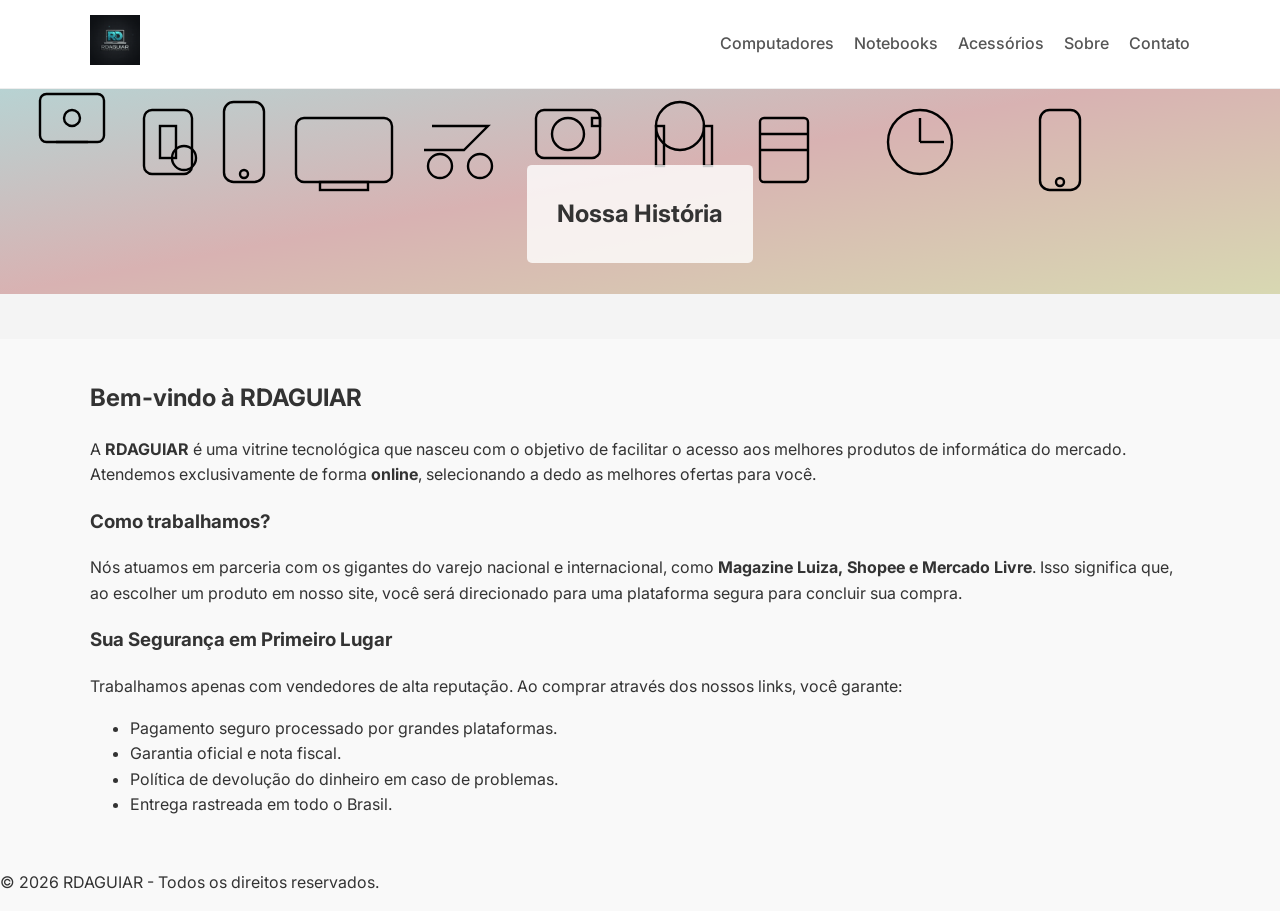
<file: about.html>
<!DOCTYPE html>
<html lang="pt-br">
<head>
    <meta charset="UTF-8">
    <meta name="viewport" content="width=device-width, initial-scale=1.0">
    <title>Sobre Nós - RDAGUIAR</title>
    <!-- Fonte do Google para facilitar a leitura -->
    <link href="https://fonts.googleapis.com/css2?family=Inter:wght@400;700&display=swap" rel="stylesheet">
    <link rel="stylesheet" href="style.css">
</head>
<body>

    <header>
        <div class="header-container">
            <a href="index.html">
                <img src="assets/img/logomarca.png" alt="RDAGUIAR" class="logo">
            </a>
            <nav>
                <ul>
                    <li><a href="computadores.html">Computadores</a></li>
                    <li><a href="notebooks.html">Notebooks</a></li>
                    <li><a href="acessorios.html">Acessórios</a></li>
                    <li><a href="about.html">Sobre</a></li>
                    <li><a href="contatos.html">Contato</a></li>
                </ul>
            </nav>
        </div>
    </header>

    <section class="page-banner">
        <img src="assets/img/banner.svg" alt="Banner RDAGUIAR">
        <div class="banner-title">
            <h1>Nossa História</h1>
        </div>
    </section>

    <main class="container">
        <article class="content-text">
            <h2>Bem-vindo à RDAGUIAR</h2>
            <p>A <strong>RDAGUIAR</strong> é uma vitrine tecnológica que nasceu com o objetivo de facilitar o acesso aos melhores produtos de informática do mercado. Atendemos exclusivamente de forma <strong>online</strong>, selecionando a dedo as melhores ofertas para você.</p>
            
            <h3>Como trabalhamos?</h3>
            <p>Nós atuamos em parceria com os gigantes do varejo nacional e internacional, como <strong>Magazine Luiza, Shopee e Mercado Livre</strong>. Isso significa que, ao escolher um produto em nosso site, você será direcionado para uma plataforma segura para concluir sua compra.</p>

            <h3>Sua Segurança em Primeiro Lugar</h3>
            <p>Trabalhamos apenas com vendedores de alta reputação. Ao comprar através dos nossos links, você garante:</p>
            <ul>
                <li>Pagamento seguro processado por grandes plataformas.</li>
                <li>Garantia oficial e nota fiscal.</li>
                <li>Política de devolução do dinheiro em caso de problemas.</li>
                <li>Entrega rastreada em todo o Brasil.</li>
            </ul>
        </article>
    </main>

    <footer>
        <p>&copy; 2026 RDAGUIAR - Todos os direitos reservados.</p>
    </footer>

</body>
</html>
</file>
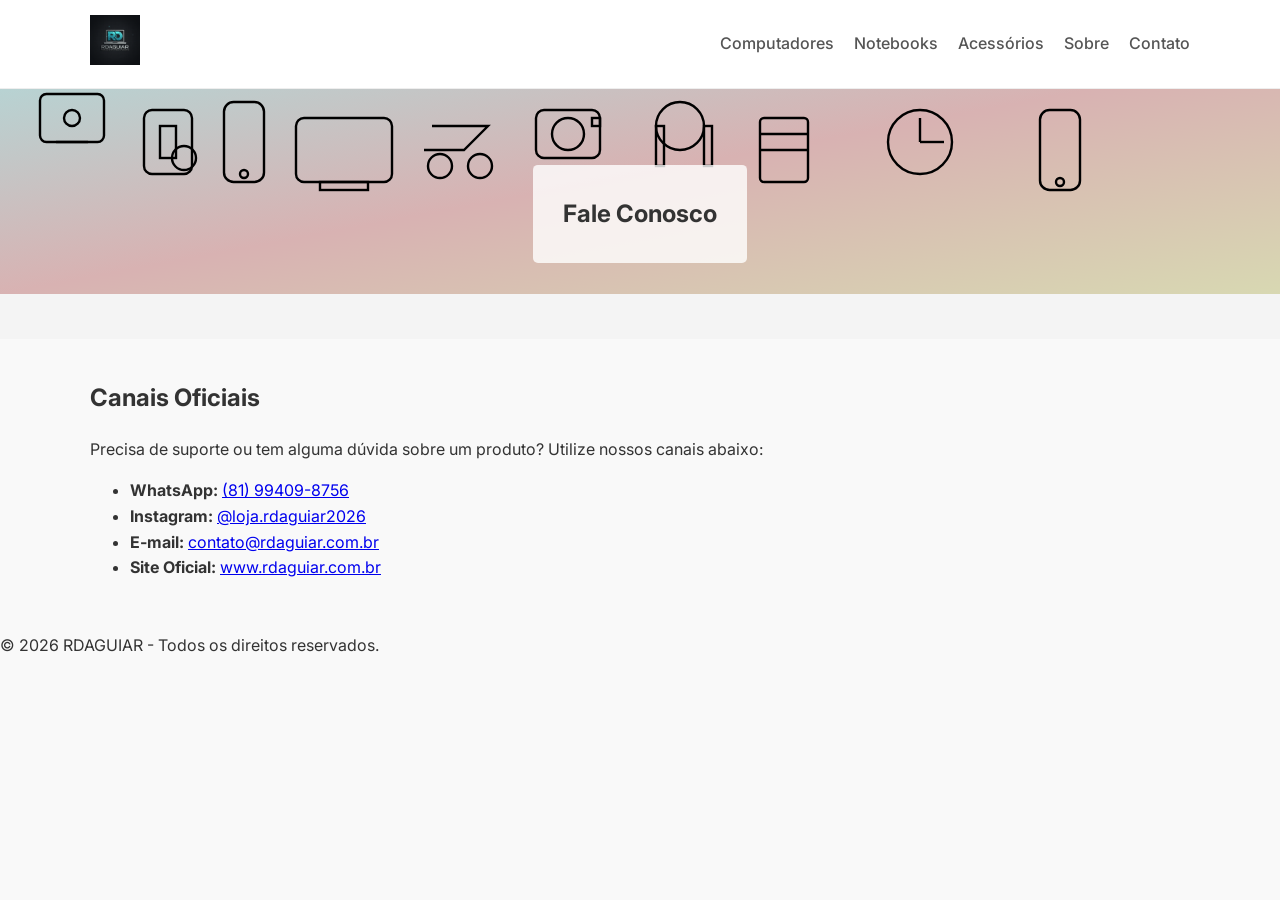
<file: contatos.html>
<!DOCTYPE html>
<html lang="pt-br">
<head>
    <meta charset="UTF-8">
    <meta name="viewport" content="width=device-width, initial-scale=1.0">
    <title>Contato - RDAGUIAR</title>
    <link href="https://fonts.googleapis.com/css2?family=Inter:wght@400;700&display=swap" rel="stylesheet">
    <link rel="stylesheet" href="style.css">
</head>
<body>

    <header>
        <div class="header-container">
            <a href="index.html">
                <img src="assets/img/logomarca.png" alt="RDAGUIAR" class="logo">
            </a>
            <nav>
                <ul>
                    <li><a href="computadores.html">Computadores</a></li>
                    <li><a href="notebooks.html">Notebooks</a></li>
                    <li><a href="acessorios.html">Acessórios</a></li>
                    <li><a href="about.html">Sobre</a></li>
                    <li><a href="contatos.html">Contato</a></li>
                </ul>
            </nav>
        </div>
    </header>

    <section class="page-banner">
        <img src="assets/img/banner.svg" alt="Banner RDAGUIAR">
        <div class="banner-title">
            <h1>Fale Conosco</h1>
        </div>
    </section>

    <main class="container">
        <div class="contato-card">
            <h2>Canais Oficiais</h2>
            <p>Precisa de suporte ou tem alguma dúvida sobre um produto? Utilize nossos canais abaixo:</p>
            
            <ul class="lista-contato">
                <li><strong>WhatsApp:</strong> <a href="https://wa.me/5581994098756" target="_blank">(81) 99409-8756</a></li>
                <li><strong>Instagram:</strong> <a href="https://instagram.com/loja.rdaguiar2026" target="_blank">@loja.rdaguiar2026</a></li>
                <li><strong>E-mail:</strong> <a href="mailto:contato@rdaguiar.com.br">contato@rdaguiar.com.br</a></li>
                <li><strong>Site Oficial:</strong> <a href="https://www.rdaguiar.com.br">www.rdaguiar.com.br</a></li>
            </ul>
        </div>
    </main>

    <footer>
        <p>&copy; 2026 RDAGUIAR - Todos os direitos reservados.</p>
    </footer>

</body>
</html>
</file>
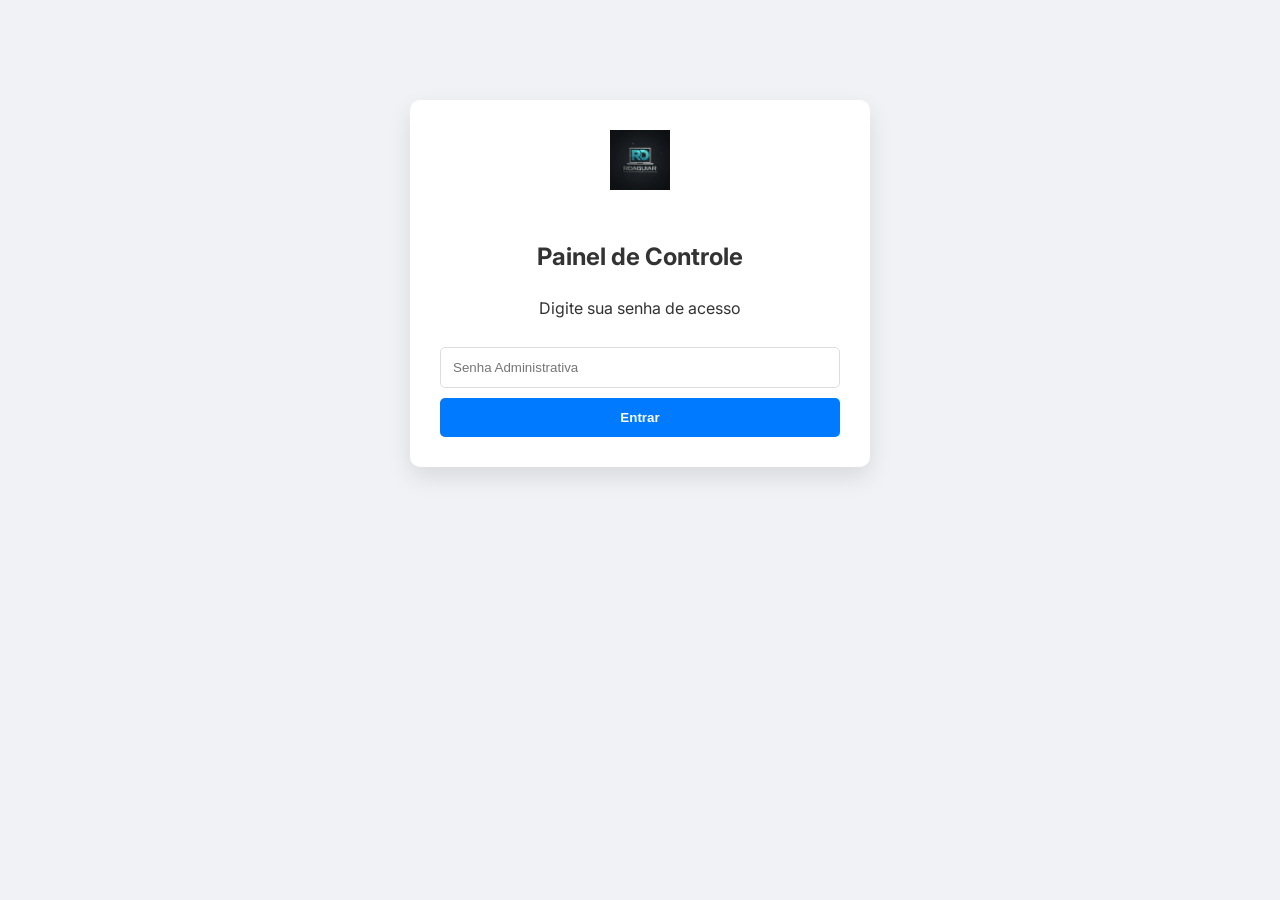
<file: login-admin.html>
<!DOCTYPE html>
<html lang="pt-br">
<head>
    <meta charset="UTF-8">
    <meta name="viewport" content="width=device-width, initial-scale=1.0">
    <title>Acesso Restrito - RDAGUIAR</title>
    <link href="https://fonts.googleapis.com/css2?family=Inter:wght@400;700&display=swap" rel="stylesheet">
    <link rel="stylesheet" href="style.css">
    <style>
        /* Estilo específico para centralizar o login na tela */
        .login-container {
            max-width: 400px;
            margin: 100px auto;
            padding: 30px;
            background: white;
            border-radius: 10px;
            box-shadow: 0 10px 25px rgba(0,0,0,0.1);
            text-align: center;
        }
        .login-container input {
            width: 100%;
            padding: 12px;
            margin: 10px 0;
            border: 1px solid #ddd;
            border-radius: 5px;
            box-sizing: border-box;
        }
        .btn-login {
            width: 100%;
            background: #007bff;
            color: white;
            border: none;
            padding: 12px;
            border-radius: 5px;
            cursor: pointer;
            font-weight: bold;
        }
        .btn-login:hover { background: #0056b3; }
        .error-msg { color: red; font-size: 0.9rem; display: none; }
    </style>
</head>
<body style="background-color: #f0f2f5;">

    <div class="login-container">
        <img src="assets/img/logomarca.png" alt="RDAGUIAR" style="height: 60px; margin-bottom: 20px;">
        <h2>Painel de Controle</h2>
        <p>Digite sua senha de acesso</p>
        
        <input type="password" id="adminPassword" placeholder="Senha Administrativa">
        <p id="error" class="error-msg">Senha incorreta!</p>
        <button onclick="verificarSenha()" class="btn-login">Entrar</button>
    </div>

    <script>
        function verificarSenha() {
            const senhaDigitada = document.getElementById('adminPassword').value;
            // Definiremos uma senha simples por enquanto
            // No futuro, o App pode gerenciar isso de forma mais robusta
            if (senhaDigitada === "sua-senha-aqui") { 
                // Se a senha estiver certa, ele vai para a página de edição
                window.location.href = "painel-admin.html";
            } else {
                document.getElementById('error').style.display = 'block';
            }
        }
    </script>
</body>
</html>
</file>
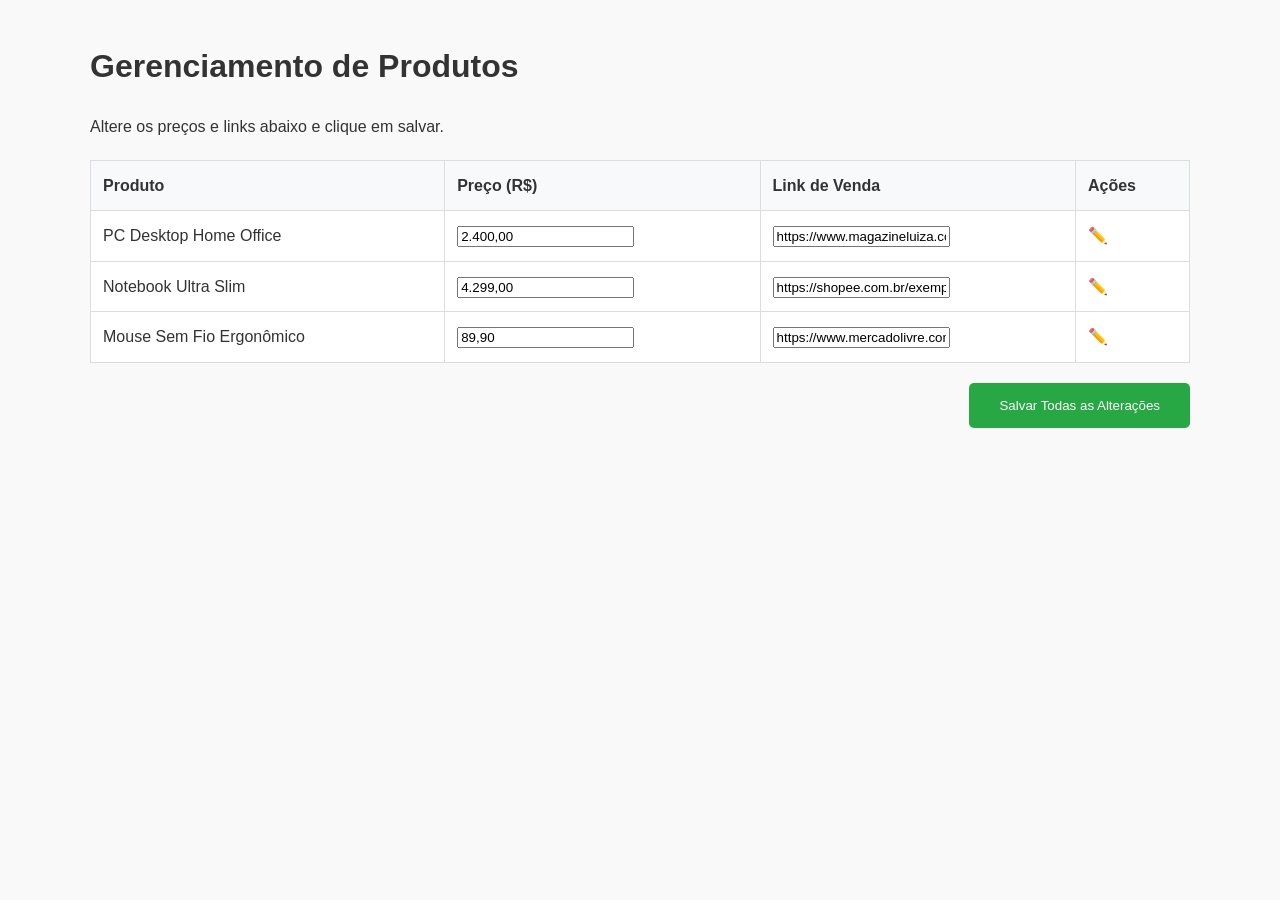
<file: painel-admin.html>
<!DOCTYPE html>
<html lang="pt-br">
<head>
    <meta charset="UTF-8">
    <title>Gerenciar Loja - RDAGUIAR</title>
    <link rel="stylesheet" href="style.css">
    <style>
        .admin-table { width: 100%; border-collapse: collapse; margin-top: 20px; background: white; }
        .admin-table th, .admin-table td { padding: 12px; border: 1px solid #ddd; text-align: left; }
        .admin-table th { background: #f8f9fa; }
        .btn-edit { background: #ffc107; border: none; padding: 5px 10px; border-radius: 3px; cursor: pointer; }
        .btn-save { background: #28a745; color: white; padding: 15px 30px; border: none; border-radius: 5px; cursor: pointer; margin-top: 20px; float: right;}
    </style>
</head>
<body>
    <div class="container">
        <h1>Gerenciamento de Produtos</h1>
        <p>Altere os preços e links abaixo e clique em salvar.</p>
        
        <table class="admin-table" id="tabelaEdicao">
            <thead>
                <tr>
                    <th>Produto</th>
                    <th>Preço (R$)</th>
                    <th>Link de Venda</th>
                    <th>Ações</th>
                </tr>
            </thead>
            <tbody id="corpoTabela">
                <!-- Os produtos vão aparecer aqui via JavaScript -->
            </tbody>
        </table>

        <button class="btn-save" onclick="salvarAlteracoes()">Salvar Todas as Alterações</button>
    </div>

    <script>
        // Aqui usaremos uma lógica similar à que carrega os produtos no site,
        // mas criando campos de texto (inputs) para você editar.
        
        async function carregarParaEdicao() {
            const resposta = await fetch('produtos.json');
            const dados = await resposta.json();
            const corpo = document.getElementById('corpoTabela');
            
            // Vamos percorrer todas as categorias (computadores, notebooks, etc)
            for (let categoria in dados) {
                dados[categoria].forEach((prod, index) => {
                    corpo.innerHTML += `
                        <tr>
                            <td>${prod.nome}</td>
                            <td><input type="text" value="${prod.preco}" id="preco-${categoria}-${index}"></td>
                            <td><input type="text" value="${prod.link}" id="link-${categoria}-${index}"></td>
                            <td>✏️</td>
                        </tr>
                    `;
                });
            }
        }
        
        window.onload = carregarParaEdicao;


async function salvarAlteracoes() {
    const TOKEN = "SEU_TOKEN_AQUI"; // O Personal Access Token que você gerou
    const USUARIO = "SEU_USUARIO_GITHUB";
    const REPOSITORIO = "NOME_DO_REPOSITORIO";
    const CAMINHO_ARQUIVO = "produtos.json";

    // 1. Pegar os dados novos dos campos que você editou na tela
    // (Aqui simplificamos a lógica para capturar os inputs)
    const novosDados = {
        computadores: [ /* lógica para ler os inputs de computadores */ ],
        notebooks: [ /* lógica para ler os inputs de notebooks */ ],
        acessorios: [ /* lógica para ler os inputs de acessórios */ ]
    };

    // 2. O GitHub exige o "SHA" (um código de versão) do arquivo atual antes de mudar
    const url = `https://api.github.com/repos/${USUARIO}/${REPOSITORIO}/contents/${CAMINHO_ARQUIVO}`;
    
    try {
        const resFecth = await fetch(url);
        const dadosArquivo = await resFecth.json();
        const shaAtual = dadosArquivo.sha;

        // 3. Enviar o novo arquivo para o GitHub
        const resposta = await fetch(url, {
            method: "PUT",
            headers: {
                "Authorization": `token ${TOKEN}`,
                "Content-Type": "application/json",
            },
            body: JSON.stringify({
                message: "Atualização de preços via Painel Admin",
                content: btoa(JSON.stringify(novosDados, null, 2)), // Converte para Base64 (exigência do GitHub)
                sha: shaAtual
            })
        });

        if (resposta.ok) {
            alert("✅ Site atualizado com sucesso! Aguarde 1 minuto para as mudanças aparecerem.");
        } else {
            alert("❌ Erro ao salvar. Verifique o Token ou as configurações.");
        }
    } catch (erro) {
        console.error("Erro na comunicação com GitHub:", erro);
    }
}

    </script>
</body>
</html>
</file>
<file: style.css>
/* Configurações Gerais */
body {
    font-family: 'Inter', sans-serif;
    margin: 0;
    padding: 0;
    color: #333;
    line-height: 1.6;
    background-color: #f9f9f9;
}

.container {
    max-width: 1100px;
    margin: 0 auto;
    padding: 20px;
}

/* Menu e Logo */
header {
    background: #fff;
    border-bottom: 1px solid #eee;
    padding: 15px 0;
    position: sticky;
    top: 0;
    z-index: 1000;
}

.header-container {
    display: flex;
    justify-content: space-between;
    align-items: center;
    max-width: 1100px;
    margin: 0 auto;
    padding: 0 20px;
}

.logo {
    height: 50px; /* Ajuste conforme o tamanho da sua logo */
}

nav ul {
    list-style: none;
    display: flex;
    gap: 20px;
}

nav a {
    text-decoration: none;
    color: #555;
    font-weight: 500;
}

nav a:hover {
    color: #007bff;
}

/* Carrossel */
.carousel {
    position: relative;
    height: 400px;
    background: #222;
    overflow: hidden;
    color: white;
}

.carousel img {
    width: 100%;
    height: 100%;
    object-fit: cover;
    opacity: 0.6;
}

.carousel-caption {
    position: absolute;
    top: 50%;
    left: 10%;
    transform: translateY(-50%);
}

.carousel-caption h2 {
    font-size: 2.5rem;
    margin-bottom: 10px;
}

/* Botões */
.btn {
    display: inline-block;
    padding: 12px 25px;
    background: #007bff;
    color: white;
    text-decoration: none;
    border-radius: 5px;
    margin-top: 20px;
}

.btn-outline {
    background: transparent;
    border: 1px solid #007bff;
    color: #007bff;
    margin-left: 10px;
}

/* Banner das Páginas Internas */
.page-banner {
    width: 100%;
    height: 200px;
    position: relative;
    overflow: hidden;
}

.page-banner img {
    width: 100%;
    height: 100%;
    object-fit: cover;
}

.banner-title {
    position: absolute;
    top: 50%;
    left: 50%;
    transform: translate(-50%, -50%);
    background: rgba(255, 255, 255, 0.8);
    padding: 10px 30px;
    border-radius: 5px;
}

/* Grade de Produtos */
.product-grid {
    display: grid;
    grid-template-columns: repeat(auto-fill, minmax(250px, 1fr));
    gap: 30px;
    margin-top: 40px;
}

.product-card {
    background: #fff;
    padding: 20px;
    border-radius: 10px;
    box-shadow: 0 4px 6px rgba(0,0,0,0.05);
    text-align: center;
    transition: transform 0.3s;
}

.product-card:hover {
    transform: translateY(-5px);
}

.product-card img {
    max-width: 100%;
    height: 180px;
    object-fit: contain;
    margin-bottom: 15px;
}

.product-card h3 {
    font-size: 1.1rem;
    margin-bottom: 10px;
    height: 50px; /* Alinha os títulos */
}

.product-card p {
    font-size: 0.9rem;
    color: #666;
    margin-bottom: 15px;
}

.price {
    display: block;
    font-size: 1.3rem;
    font-weight: bold;
    color: #28a745;
    margin-bottom: 15px;
}

.btn-buy {
    display: block;
    background: #ff9900; /* Cor estilo Amazon/Plataformas */
    color: #fff;
    text-decoration: none;
    padding: 10px;
    border-radius: 5px;
    font-weight: bold;
}

/* Suavidade na navegação */
html {
    scroll-behavior: smooth;
}

/* Ajuste do Banner SVG */
.page-banner {
    background-color: #f4f4f4; /* Cor de fundo caso o SVG demore a carregar */
    display: flex;
    justify-content: center;
    align-items: center;
    height: 250px;
}

/* Estilo para telas de celular (Responsividade) */
@media (max-width: 768px) {
    .header-container {
        flex-direction: column;
    }
    
    nav ul {
        padding: 0;
        margin-top: 15px;
        flex-wrap: wrap;
        justify-content: center;
    }

    .carousel {
        height: 300px;
    }

    .content-text {
        max-width: 800px;
        margin: 40px auto;
        background: #fff;
        padding: 30px;
        border-radius: 10px;
        box-shadow: 0 4px 6px rgba(0,0,0,0.05);
    }

    .contato-card {
        max-width: 600px;
        margin: 40px auto;
        text-align: center;
        background: #fff;
        padding: 30px;
        border-radius: 10px;
        box-shadow: 0 4px 15px rgba(0,0,0,0.1);
    }

    .lista-contato {
        list-style: none;
        padding: 0;
        margin-top: 20px;
        text-align: left;
        display: inline-block;
    }

    .lista-contato li {
        margin-bottom: 15px;
        font-size: 1.1rem;
    }

    .lista-contato a {
        color: #007bff;
        text-decoration: none;
    }

}
</file>
